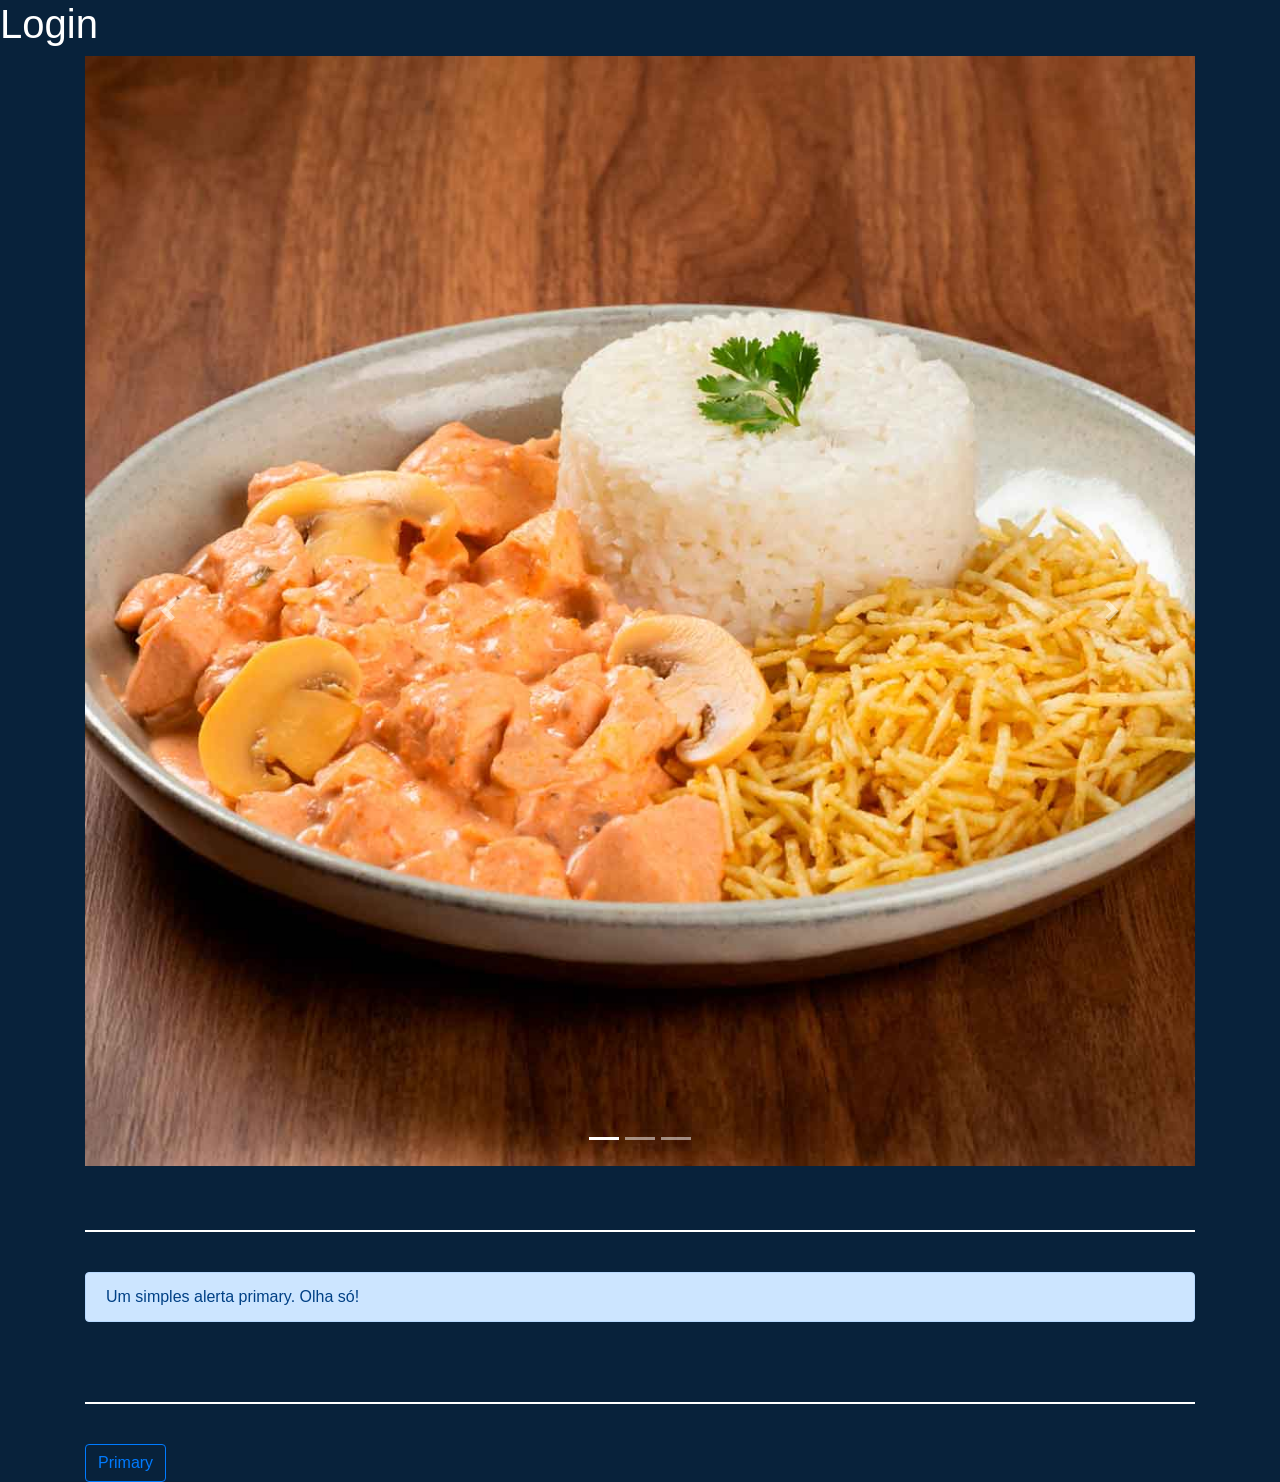
<file: login/index.html>
<!DOCTYPE html>
<html lang="pt-br">
  <head>
    <meta charset="UTF-8" />
    <meta name="viewport" content="width=device-width, initial-scale=1.0" />
    <title>não era brincadeira</title>
    <link
      rel="stylesheet"
      href="https://stackpath.bootstrapcdn.com/bootstrap/4.1.3/css/bootstrap.min.css"
      integrity="sha384-MCw98/SFnGE8fJT3GXwEOngsV7Zt27NXFoaoApmYm81iuXoPkFOJwJ8ERdknLPMO"
      crossorigin="anonymous"
    />
    <link rel="stylesheet" href="css/style.css" />
  </head>

  <body>
    <h1>Login</h1>
    <div class="container">
      <div
        id="carouselExampleIndicators"
        class="carousel slide"
        data-ride="carousel"
      >
        <ol class="carousel-indicators">
          <li
            data-target="#carouselExampleIndicators"
            data-slide-to="0"
            class="active"
          ></li>
          <li data-target="#carouselExampleIndicators" data-slide-to="1"></li>
          <li data-target="#carouselExampleIndicators" data-slide-to="2"></li>
        </ol>
        <div class="carousel-inner">
          <div class="carousel-item active">
            <img
              class="d-block w-100"
              src="image/strogonoff.jpg"
              alt="Primeiro Slide"
            />
          </div>
          <div class="carousel-item">
            <img
              class="d-block w-100"
              src="image/coca.jpg"
              alt="Segundo Slide"
            />
          </div>
          <div class="carousel-item">
            <img
              class="d-block w-100"
              src="image/radiancia.jpg"
              alt="Terceiro Slide"
            />
          </div>
        </div>
        <a
          class="carousel-control-prev"
          href="#carouselExampleIndicators"
          role="button"
          data-slide="prev"
        >
          <span class="carousel-control-prev-icon" aria-hidden="true"></span>
          <span class="sr-only">Anterior</span>
        </a>
        <a
          class="carousel-control-next"
          href="#carouselExampleIndicators"
          role="button"
          data-slide="next"
        >
          <span class="carousel-control-next-icon" aria-hidden="true"></span>
          <span class="sr-only">Próximo</span>
        </a>
      </div>

      <br /><br />
      <hr />
      <br />

      <div class="alert alert-primary" role="alert">
        Um simples alerta primary. Olha só!
      </div>

      <br />
      <br />
      <hr />
      <br />

      <button type="button" class="btn btn-outline-primary">Primary</button>

      <script
        src="https://code.jquery.com/jquery-3.3.1.slim.min.js"
        integrity="sha384-q8i/X+965DzO0rT7abK41JStQIAqVgRVzpbzo5smXKp4YfRvH+8abtTE1Pi6jizo"
        crossorigin="anonymous"
      ></script>
      <script
        src="https://cdnjs.cloudflare.com/ajax/libs/popper.js/1.14.3/umd/popper.min.js"
        integrity="sha384-ZMP7rVo3mIykV+2+9J3UJ46jBk0WLaUAdn689aCwoqbBJiSnjAK/l8WvCWPIPm49"
        crossorigin="anonymous"
      ></script>
      <script
        src="https://stackpath.bootstrapcdn.com/bootstrap/4.1.3/js/bootstrap.min.js"
        integrity="sha384-ChfqqxuZUCnJSK3+MXmPNIyE6ZbWh2IMqE241rYiqJxyMiZ6OW/JmZQ5stwEULTy"
        crossorigin="anonymous"
      ></script>
    </div>
  </body>
</html>
</file>
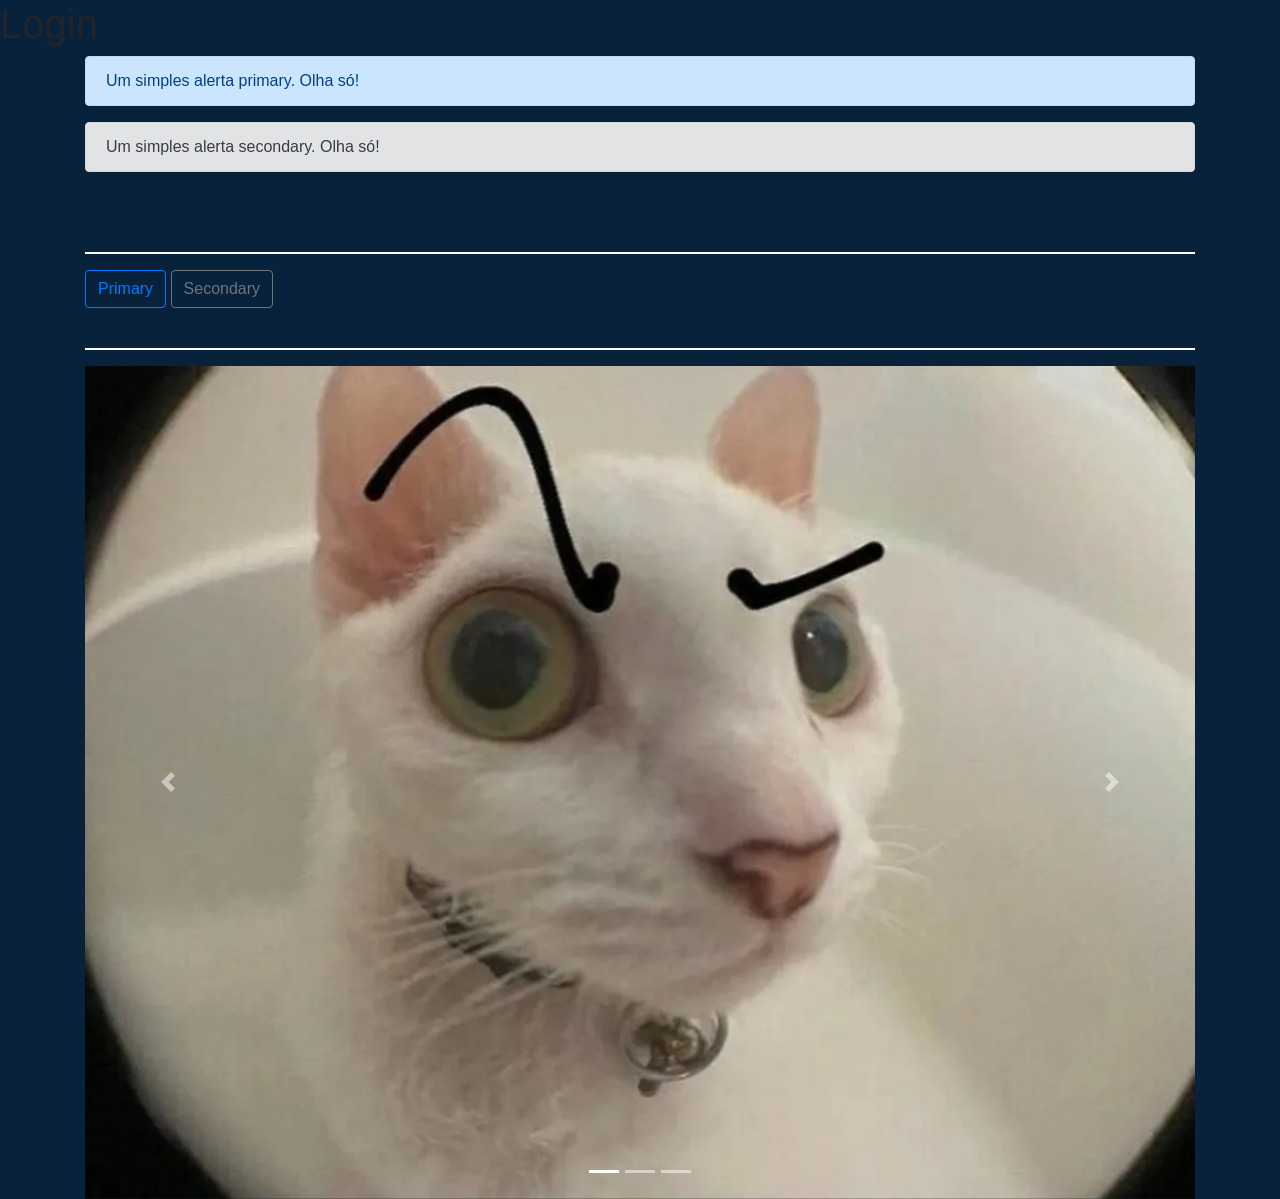
<file: carlos_peretiatko/projeto_Saep/login/index.html>
<!DOCTYPE html>
<html lang="pt-br">

<head>
    <meta charset="UTF-8">
    <meta name="viewport" content="width=device-width, initial-scale=1.0">
    <title>Login</title>
    <link rel="stylesheet" href="https://stackpath.bootstrapcdn.com/bootstrap/4.1.3/css/bootstrap.min.css"
        integrity="sha384-MCw98/SFnGE8fJT3GXwEOngsV7Zt27NXFoaoApmYm81iuXoPkFOJwJ8ERdknLPMO" crossorigin="anonymous">
    <link rel="stylesheet" href="css/style.css">
</head>

<body>
    <h1>Login</h1>

    <div class="container">

        <div class="alert alert-primary" role="alert">
            Um simples alerta primary. Olha só!
        </div>
        <div class="alert alert-secondary" role="alert">
            Um simples alerta secondary. Olha só!
        </div>

        <br><br>

        <hr>

        <button type="button" class="btn btn-outline-primary">Primary</button>
        <button type="button" class="btn btn-outline-secondary">Secondary</button>


        <br><br>

        <hr>

        <div id="carouselExampleIndicators" class="carousel slide" data-ride="carousel">
            <ol class="carousel-indicators">
                <li data-target="#carouselExampleIndicators" data-slide-to="0" class="active"></li>
                <li data-target="#carouselExampleIndicators" data-slide-to="1"></li>
                <li data-target="#carouselExampleIndicators" data-slide-to="2"></li>
            </ol>
            <div class="carousel-inner">
                <div class="carousel-item active">
                    <img class="d-block w-100" src="imagem/_image.webp"
                        alt="Primeiro Slide">
                </div>
                <div class="carousel-item">
                    <img class="d-block w-100" src="imagem/images.jfif"
                        alt="Segundo Slide">
                </div>
                <div class="carousel-item">
                    <img class="d-block w-100" src="imagem/Hornet_banner_wide-1.webp"
                        alt="Terceiro Slide">
                </div>
            </div>
            <a class="carousel-control-prev" href="#carouselExampleIndicators" role="button" data-slide="prev">
                <span class="carousel-control-prev-icon" aria-hidden="true"></span>
                <span class="sr-only">Anterior</span>
            </a>
            <a class="carousel-control-next" href="#carouselExampleIndicators" role="button" data-slide="next">
                <span class="carousel-control-next-icon" aria-hidden="true"></span>
                <span class="sr-only">Próximo</span>
            </a>
        </div>

    </div>

    <script src="https://code.jquery.com/jquery-3.3.1.slim.min.js"
        integrity="sha384-q8i/X+965DzO0rT7abK41JStQIAqVgRVzpbzo5smXKp4YfRvH+8abtTE1Pi6jizo"
        crossorigin="anonymous"></script>
    <script src="https://cdnjs.cloudflare.com/ajax/libs/popper.js/1.14.3/umd/popper.min.js"
        integrity="sha384-ZMP7rVo3mIykV+2+9J3UJ46jBk0WLaUAdn689aCwoqbBJiSnjAK/l8WvCWPIPm49"
        crossorigin="anonymous"></script>
    <script src="https://stackpath.bootstrapcdn.com/bootstrap/4.1.3/js/bootstrap.min.js"
        integrity="sha384-ChfqqxuZUCnJSK3+MXmPNIyE6ZbWh2IMqE241rYiqJxyMiZ6OW/JmZQ5stwEULTy"
        crossorigin="anonymous"></script>
</body>

</html>
</file>
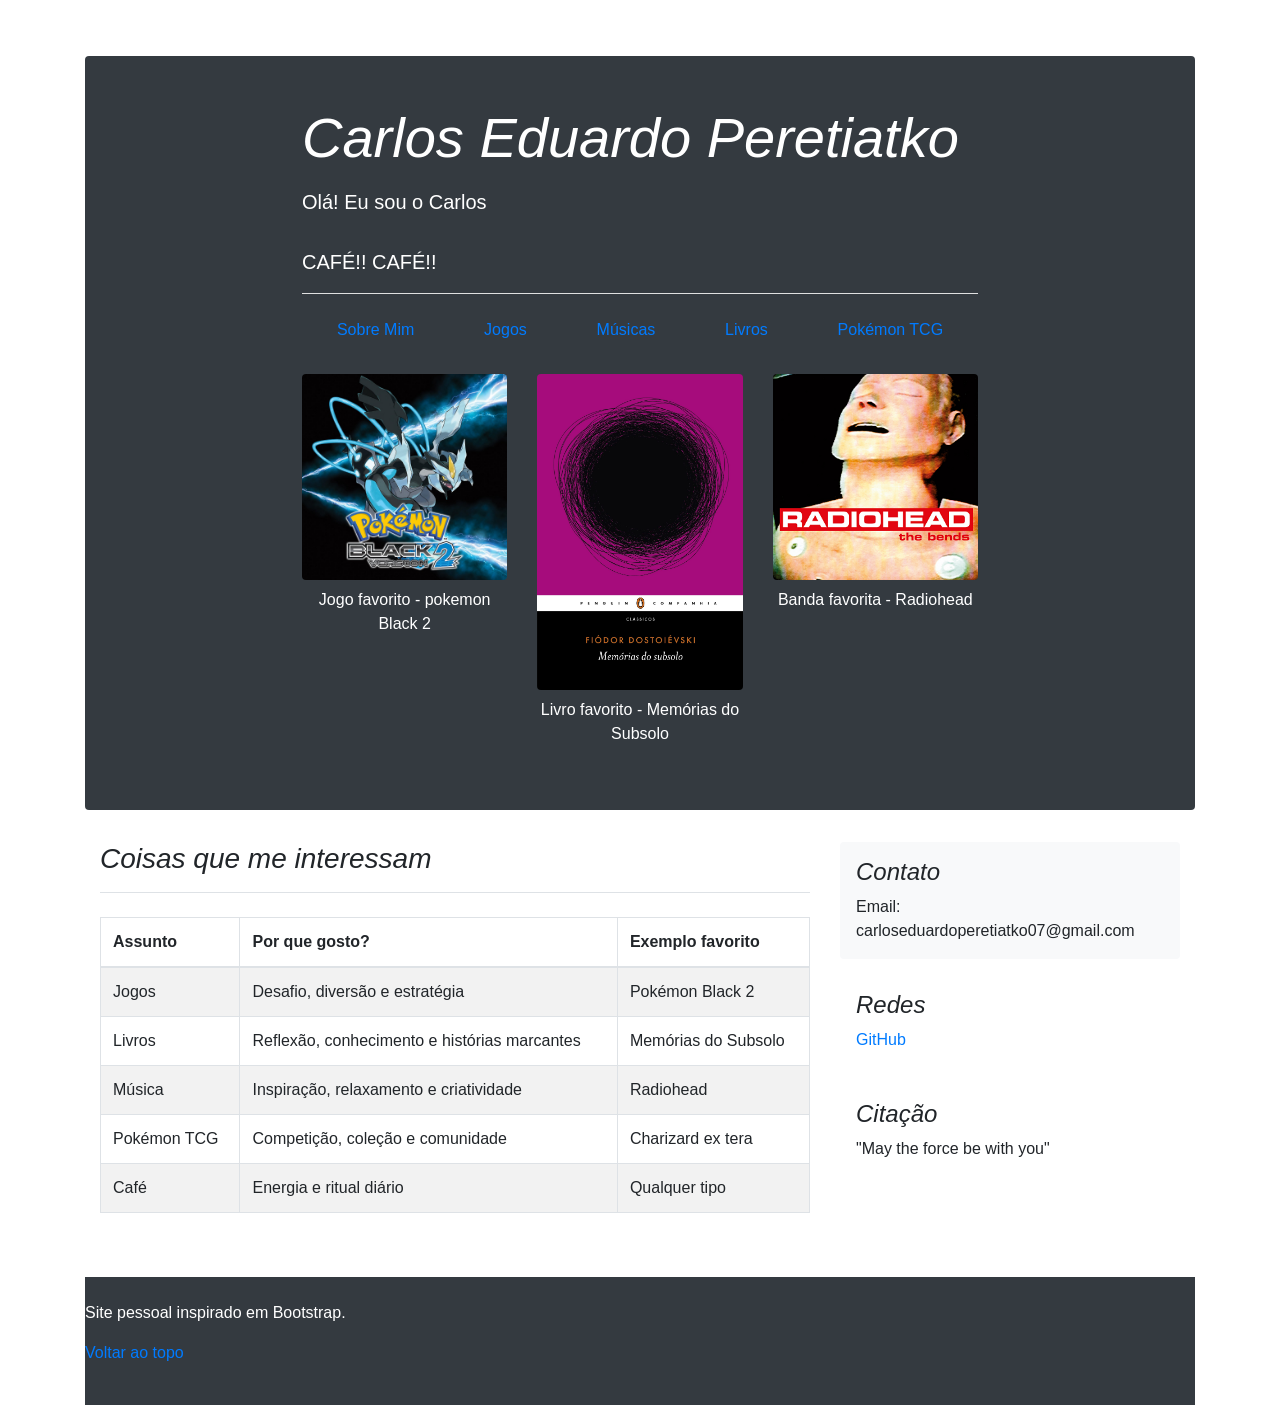
<file: carlos_peretiatko/projeto_Saep/me/index.html>
<!doctype html>
<html lang="en">
<head>
  <meta charset="utf-8">
  <meta name="viewport" content="width=device-width, initial-scale=1, shrink-to-fit=no">
  <title>Carlos Eduardo • Sobre Mim</title>
  <link rel="stylesheet" href="https://stackpath.bootstrapcdn.com/bootstrap/4.1.3/css/bootstrap.min.css">
  <link href="https://fonts.googleapis.com/css?family=Playfair+Display:700,900" rel="stylesheet">
  <link href="CSS/me.css" rel="stylesheet">
</head>
<body>
  <div class="container perfil-container">
    <header class="blog-header py-3 shadow-sm rounded mb-4 bg-white">
      <div class="row flex-nowrap justify-content-center align-items-center align-middle">
        
      </div>
    </header>
    <div class="jumbotron p-3 p-md-5 text-white rounded bg-dark destaque-jumbotron">
      <div class="col-md-8 px-0 mx-auto">
        <h1 class="display-4 font-italic mb-3">Carlos Eduardo Peretiatko</h1>
        <p class="lead my-3"> Olá! Eu sou o Carlos<br><br>
        <span class="sobre-mim">CAFÉ!! CAFÉ!!</span></p>
        <hr class="bg-light">
        <nav class="nav nav-pills nav-fill mb-4">
          <a class="nav-item nav-link" href="index.html">Sobre Mim</a>
          <a class="nav-item nav-link" href="jogos.html">Jogos</a>
          <a class="nav-item nav-link" href="musicas.html">Músicas</a>
          <a class="nav-item nav-link" href="livros.html">Livros</a>
          <a class="nav-item nav-link" href="tcg.html">Pokémon TCG</a>
        </nav>
        <div class="row galeria-top">
          <div class="col-md-4 text-center galeria-item">
            <img src="imagem/pokemon-black-2---button-1558054992410.jpg" class="img-fluid rounded mb-2 shadow" alt="Seu jogo favorito">
            <p class="text-white">Jogo favorito - pokemon Black 2</p>
          </div>
          <div class="col-md-4 text-center galeria-item">
            <img src="imagem/81b1DD3RZ-L.jpg" class="img-fluid rounded mb-2 shadow" alt="Seu livro favorito">
            <p class="text-white">Livro favorito - Memórias do Subsolo</p>
          </div>
          <div class="col-md-4 text-center galeria-item">
            <img src="imagem/Radioheadthebends.png" class="img-fluid rounded mb-2 shadow" alt="Sua banda favorita">
            <p class="text-white">Banda favorita - Radiohead</p>
          </div>
        </div>
      </div>
    </div>
    <main role="main" class="container mt-4">
      <div class="row">
        <div class="col-md-8 blog-main blog-main-personalizado">
          <h3 class="pb-3 mb-4 font-italic border-bottom titulo-sessao">Coisas que me interessam</h3>
          <div class="blog-post blog-post-personalizado">
            <h2 class="blog-post-title"></h2>
            <table class="table table-bordered table-striped">
              <thead>
                <tr>
                  <th>Assunto</th>
                  <th>Por que gosto?</th>
                  <th>Exemplo favorito</th>
                </tr>
              </thead>
              <tbody>
                <tr>
                  <td>Jogos</td>
                  <td>Desafio, diversão e estratégia</td>
                  <td>Pokémon Black 2</td>
                </tr>
                <tr>
                  <td>Livros</td>
                  <td>Reflexão, conhecimento e histórias marcantes</td>
                  <td>Memórias do Subsolo</td>
                </tr>
                <tr>
                  <td>Música</td>
                  <td>Inspiração, relaxamento e criatividade</td>
                  <td>Radiohead</td>
                </tr>
                <tr>
                  <td>Pokémon TCG</td>
                  <td>Competição, coleção e comunidade</td>
                  <td>Charizard ex tera</td>
                </tr>
                <tr>
                  <td>Café</td>
                  <td>Energia e ritual diário</td>
                  <td>Qualquer tipo</td>
                </tr>
              </tbody>
            </table>
          </div>
        </div>
        <aside class="col-md-4 blog-sidebar sidebar-personalizado">
          <div class="p-3 mb-3 bg-light rounded shadow-sm">
            <h4 class="font-italic">Contato</h4>
            <p class="mb-0">Email: carloseduardoperetiatko07@gmail.com</p>
          </div>
          <div class="p-3 shadow-sm mt-3">
            <h4 class="font-italic">Redes</h4>
            <ul class="list-unstyled mb-0">
              <li><a href="https://github.com/carlos-peretiatko">GitHub</a></li>
            </ul>
          </div>
          <div class="p-3 shadow-sm mt-3">
            <h4 class="font-italic">Citação</h4>
            <blockquote>"May the force be with you"</blockquote>
          </div>
        </aside>
      </div>
    </main>
    <footer class="blog-footer bg-dark text-white mt-5 py-4">
      <p>Site pessoal inspirado em Bootstrap.</p>
      <p><a href="#">Voltar ao topo</a></p>
    </footer>
  </div>
</body>
</html>
</file>
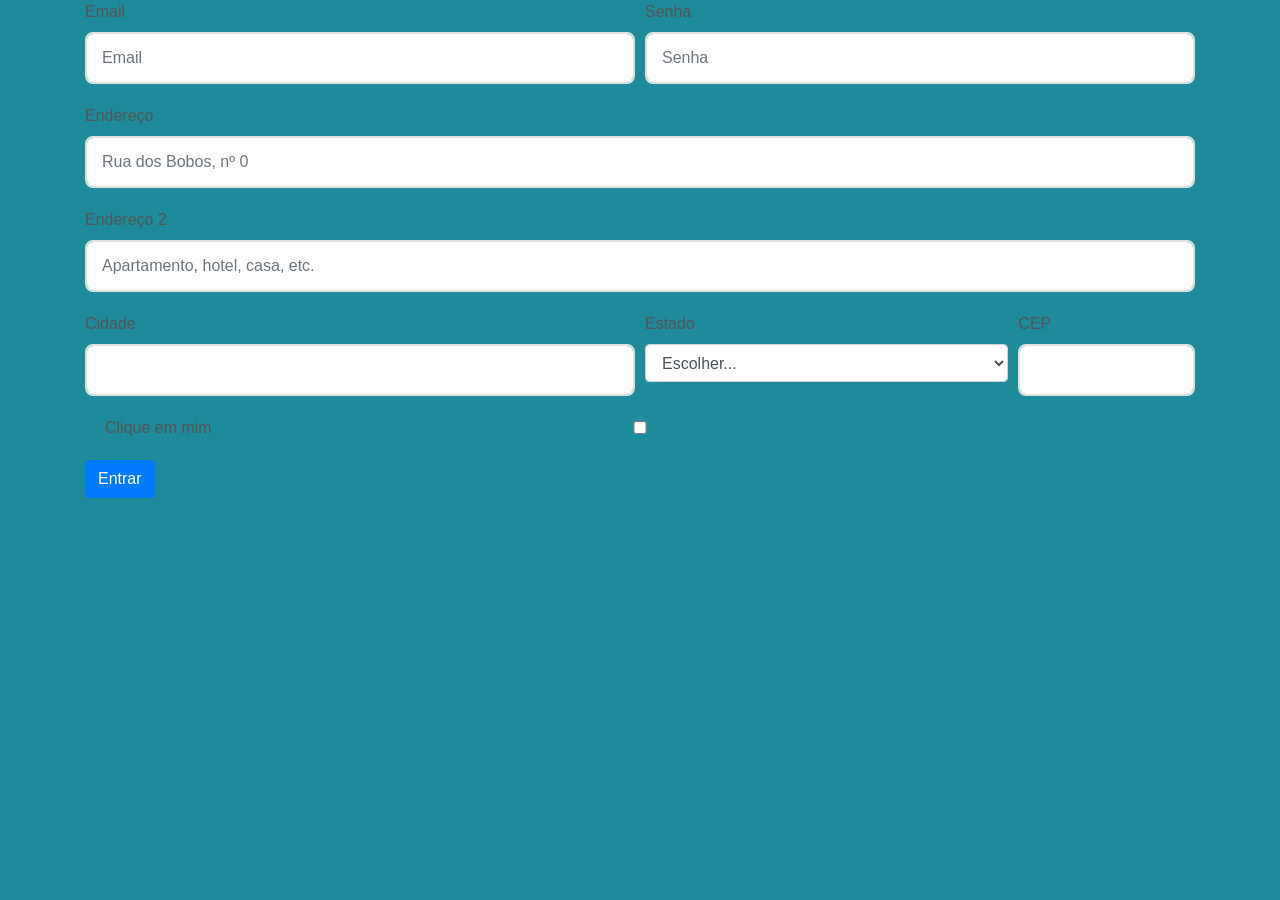
<file: formulario.html>
<!doctype html>
<html lang="en">
<head>
    <meta charset="UTF-8">
    <meta name="viewport"
          content="width=device-width, user-scalable=no, initial-scale=1.0, maximum-scale=1.0, minimum-scale=1.0">
    <meta http-equiv="X-UA-Compatible" content="ie=edge">
    <title>Document</title>
    <link rel="stylesheet" href="https://stackpath.bootstrapcdn.com/bootstrap/4.1.3/css/bootstrap.min.css" integrity="sha384-MCw98/SFnGE8fJT3GXwEOngsV7Zt27NXFoaoApmYm81iuXoPkFOJwJ8ERdknLPMO" crossorigin="anonymous">
    <link rel="stylesheet" href="css/style.css">
</head>
<body>
<div class ="container">
    <form>
        <div class="form-row">
            <div class="form-group col-md-6">
                <label for="inputEmail4">Email</label>
                <input type="email" class="form-control" id="inputEmail4" placeholder="Email">
            </div>
            <div class="form-group col-md-6">
                <label for="inputPassword4">Senha</label>
                <input type="password" class="form-control" id="inputPassword4" placeholder="Senha">
            </div>
        </div>
        <div class="form-group">
            <label for="inputAddress">Endereço</label>
            <input type="text" class="form-control" id="inputAddress" placeholder="Rua dos Bobos, nº 0">
        </div>
        <div class="form-group">
            <label for="inputAddress2">Endereço 2</label>
            <input type="text" class="form-control" id="inputAddress2" placeholder="Apartamento, hotel, casa, etc.">
        </div>
        <div class="form-row">
            <div class="form-group col-md-6">
                <label for="inputCity">Cidade</label>
                <input type="text" class="form-control" id="inputCity">
            </div>
            <div class="form-group col-md-4">
                <label for="inputEstado">Estado</label>
                <select id="inputEstado" class="form-control">
                    <option selected>Escolher...</option>
                    <option>...</option>
                </select>
            </div>
            <div class="form-group col-md-2">
                <label for="inputCEP">CEP</label>
                <input type="text" class="form-control" id="inputCEP">
            </div>
        </div>
        <div class="form-group">
            <div class="form-check">
                <input class="form-check-input" type="checkbox" id="gridCheck">
                <label class="form-check-label" for="gridCheck">
                    Clique em mim
                </label>
            </div>
        </div>
        <button type="submit" class="btn btn-primary">Entrar</button>
    </form>


</div>
<script src="https://code.jquery.com/jquery-3.3.1.slim.min.js" integrity="sha384-q8i/X+965DzO0rT7abK41JStQIAqVgRVzpbzo5smXKp4YfRvH+8abtTE1Pi6jizo" crossorigin="anonymous"></script>
<script src="https://cdnjs.cloudflare.com/ajax/libs/popper.js/1.14.3/umd/popper.min.js" integrity="sha384-ZMP7rVo3mIykV+2+9J3UJ46jBk0WLaUAdn689aCwoqbBJiSnjAK/l8WvCWPIPm49" crossorigin="anonymous"></script>
<script src="https://stackpath.bootstrapcdn.com/bootstrap/4.1.3/js/bootstrap.min.js" integrity="sha384-ChfqqxuZUCnJSK3+MXmPNIyE6ZbWh2IMqE241rYiqJxyMiZ6OW/JmZQ5stwEULTy" crossorigin="anonymous"></script>
</body>
</html>
</file>
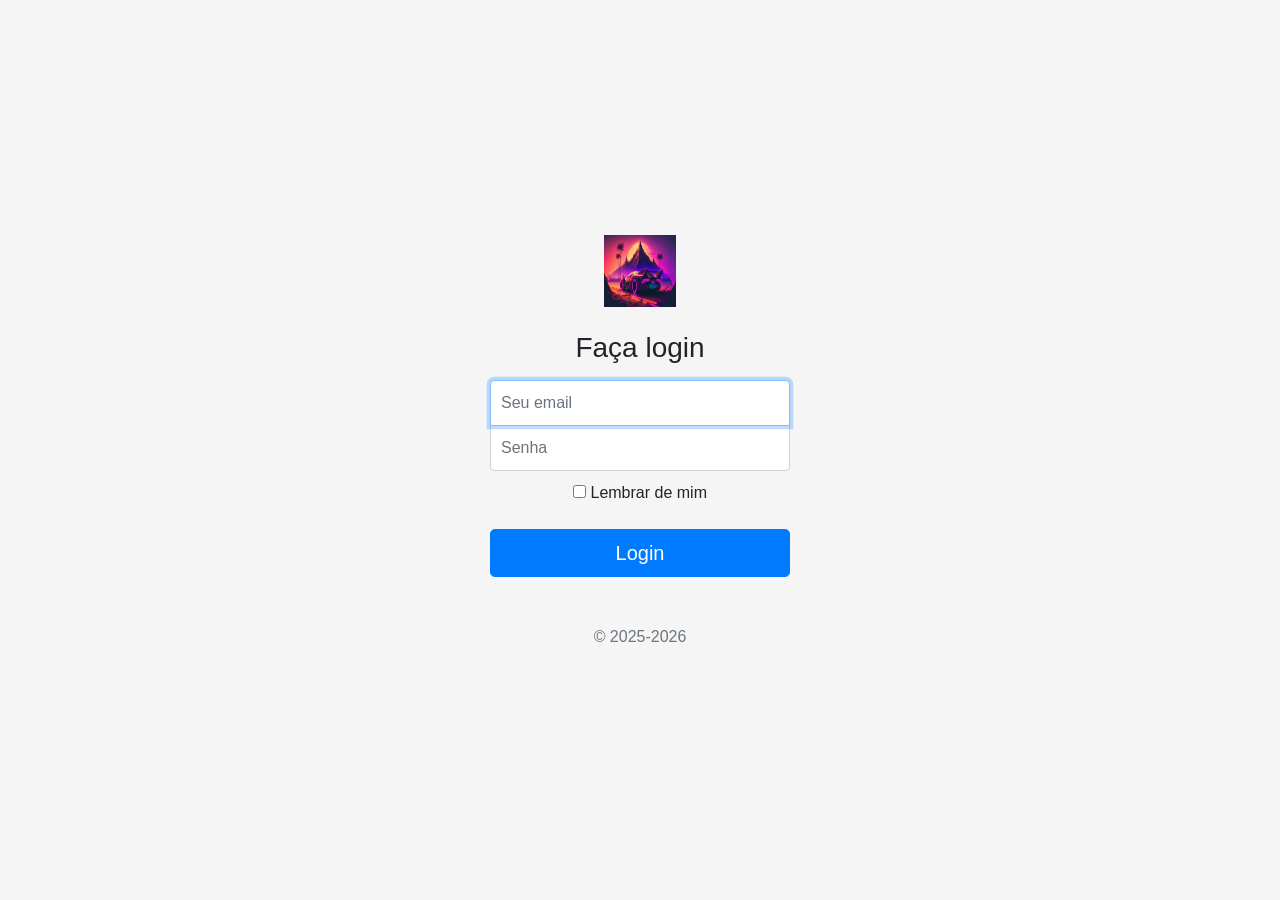
<file: login.html>
<!doctype html>
<html lang="pt-br">
<head>
    <meta charset="utf-8">
    <meta name="viewport" content="width=device-width, initial-scale=1, shrink-to-fit=no">
    <meta name="description" content="">
    <meta name="author" content="">
    <link rel="icon" href="../../../../favicon.ico">

    <title>Template de login, usando Bootstrap.</title>

    <!-- Principal CSS do Bootstrap -->
    <link rel="stylesheet" href="https://stackpath.bootstrapcdn.com/bootstrap/4.1.3/css/bootstrap.min.css" integrity="sha384-MCw98/SFnGE8fJT3GXwEOngsV7Zt27NXFoaoApmYm81iuXoPkFOJwJ8ERdknLPMO" crossorigin="anonymous">

    <!-- Estilos customizados para esse template -->
    <link href="css/signin.css" rel="stylesheet">
</head>

<body class="text-center">
<div class ="container">
<form class="form-signin">
    <img class="mb-4" src="image/wp12459723.jpg" alt="" width="72" height="72">
    <h1 class="h3 mb-3 font-weight-normal">Faça login</h1>
    <label for="inputEmail" class="sr-only">Endereço de email</label>
    <input type="email" id="inputEmail" class="form-control" placeholder="Seu email" required autofocus>
    <label for="inputPassword" class="sr-only">Senha</label>
    <input type="password" id="inputPassword" class="form-control" placeholder="Senha" required>
    <div class="checkbox mb-3">
        <label>
            <input type="checkbox" value="remember-me"> Lembrar de mim
        </label>
    </div>
    <button class="btn btn-lg btn-primary btn-block" type="submit">Login</button>
    <p class="mt-5 mb-3 text-muted">&copy; 2025-2026</p>
</form>
</div>
</body>
</html>
</file>
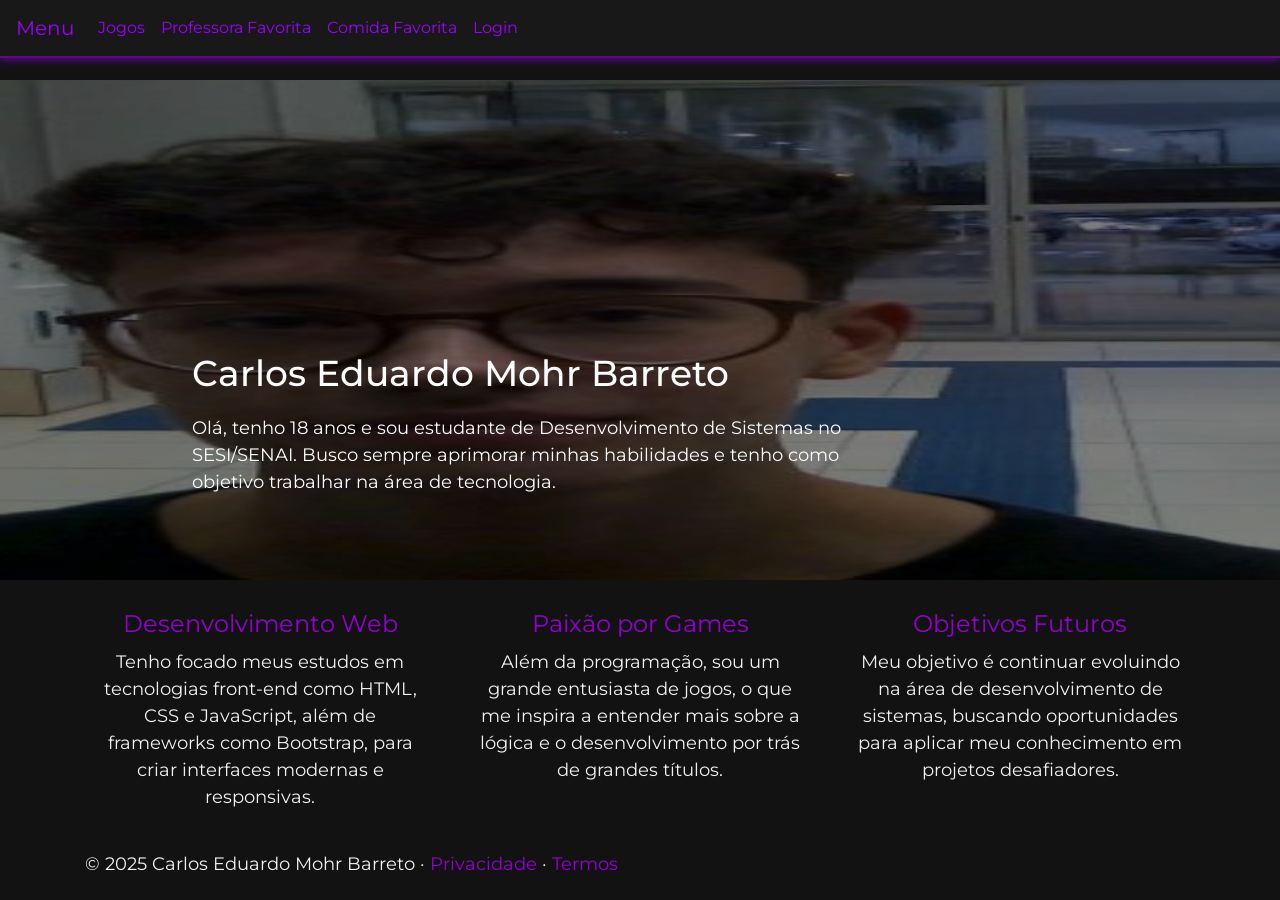
<file: Login/carlin.html>
<!doctype html>
<html lang="pt-br">

<head>
  <meta charset="utf-8">
  <meta name="viewport" content="width=device-width, initial-scale=1, shrink-to-fit=no">
  <meta name="description" content="">
  <meta name="author" content="">
  <link rel="icon" href="../../../../favicon.ico">

  <title>Carlos Eduardo Mohr Barreto - Portfólio</title>

  <link href="https://stackpath.bootstrapcdn.com/bootstrap/4.5.2/css/bootstrap.min.css" rel="stylesheet">

  <link href="CSS/carousel.css" rel="stylesheet">
  <link href="https://fonts.googleapis.com/css2?family=Montserrat&display=swap" rel="stylesheet">

</head>

<body>
  <header>
    <nav class="navbar navbar-expand-md navbar-dark fixed-top bg-dark">
      <a class="navbar-brand" href="carlin.html" style="color: #9400D3;">Menu</a>
      <div class="collapse navbar-collapse" id="navbarCollapse">
        <ul class="navbar-nav mr-auto">
          <li class="nav-item">
            <a class="nav-link" href="jogos.html">Jogos</a>
          </li>
          <li class="nav-item">
            <a class="nav-link" href="proFav.html">Professora Favorita</a>
          </li>
          <li class="nav-item">
            <a class="nav-link" href="comidasFav.html">Comida Favorita</a>
          </li>
          <li class="nav-item">
            <a class="nav-link" href="login.html">Login</a>
          </li>
        </ul>
      </div>
    </nav>
  </header>

  <main role="main">

    <div id="myCarousel" class="carousel slide" data-ride="carousel">
      <div class="carousel-inner">
        <div class="carousel-item active">
          <img class="top-img" src="image/eumesmo.jpg" alt="First slide">
          <div class="container">
            <div class="carousel-caption text-left">
              <h1>Carlos Eduardo Mohr Barreto</h1>
              <p>Olá, tenho 18 anos e sou estudante de Desenvolvimento de Sistemas no SESI/SENAI. Busco sempre aprimorar
                minhas habilidades e tenho como objetivo trabalhar na área de tecnologia.</p>
            </div>
          </div>
        </div>
      </div>
    </div>

    <div class="container marketing">

      <div class="row">
        <div class="col-lg-4">
          <p><p></p></p>
          <h2>Desenvolvimento Web</h2>
          <p>Tenho focado meus estudos em tecnologias front-end como HTML, CSS e JavaScript, além de frameworks como
            Bootstrap, para criar interfaces modernas e responsivas.</p>
        </div>
        <div class="col-lg-4">
          <p><p></p></p>
          <h2>Paixão por Games</h2>
          <p>Além da programação, sou um grande entusiasta de jogos, o que me inspira a entender mais sobre a lógica e o
            desenvolvimento por trás de grandes títulos.</p>
        </div>
        <div class="col-lg-4">
          <p><p></p></p>
          <h2>Objetivos Futuros</h2>
          <p>Meu objetivo é continuar evoluindo na área de desenvolvimento de sistemas, buscando oportunidades para
            aplicar meu conhecimento em projetos desafiadores.</p>
        </div>
      </div>
    </div>
    <footer class="container">
      <p>&copy; 2025 Carlos Eduardo Mohr Barreto &middot; <a href="#" style="color: #9400D3;">Privacidade</a> &middot;
        <a href="#" style="color: #9400D3;">Termos</a></p>
    </footer>
  </main>

  <script src="Js/holder.min.js"></script>
  <script src="https://code.jquery.com/jquery-3.5.1.slim.min.js"></script>
  <script src="https://cdn.jsdelivr.net/npm/bootstrap@4.5.2/dist/js/bootstrap.bundle.min.js"></script>
</body>

</html>
</file>
<file: login/css/style.css>
body{
    background-color: #08223b;
    color: white;
}

hr{
    border: 1px solid white;
}

form{
    background-color: rgb(118, 205, 255);
    padding: 20px;
    border-radius: 10px;
    box-shadow: 0 0 10px rgba(0,0,0,0.1);
    max-width: 1000px;
    margin: auto;
}
</file>
<file: carlos_peretiatko/projeto_Saep/login/css/style.css>
body{
    background-color: #08223B;
}
hr{
    border: 1px solid white;
}
form{
    background-color: chocolate;
    padding: 20px;
    border-radius: 10px;
    box-shadow: 0 0 10px rgba(0,0,0, 0.1);
    max-width: 800px;
    margin: auto;
    color: white;
}
</file>
<file: carlos_peretiatko/projeto_Saep/me/CSS/me.css>
body {
  body {

    background: linear-gradient(120deg, #f7f7fa 0%, #e3e6f3 100%);
    background: #f7f7fa;

    font-family: 'Playfair Display', Arial, sans-serif;
    font-family: 'Playfair Display', Arial, sans-serif;

  }

.perfil-container {
  .perfil-container {

    max-width: 1100px;
    max-width: 1100px;

    margin: 0 auto;
    margin: 0 auto;

  }
}

.destaque-jumbotron {
  .destaque-jumbotron {

    background: linear-gradient(120deg, #3a6186 0%, #89253e 100%);
    background: linear-gradient(120deg, #3a6186 0%, #89253e 100%);

    box-shadow: 0 4px 24px rgba(0, 0, 0, 0.12);
    box-shadow: 0 4px 24px rgba(0, 0, 0, 0.12);

    border-radius: 24px;
  }

}

.sobre-mim {

  .sobre-mim {
    font-size: 1.2em;

    font-size: 1.2em;
    color: #ffe082;

      margin: 0 0.2rem;
      color: #343a40;
      background: #e9ecef;
    }

    .nav-pills .nav-link.active,
    .nav-pills .nav-link:hover {
      background: #343a40;
      color: #fff;
    }

    blockquote {
      font-style: italic;
      color: #343a40;
      border-left: 3px solid #e9ecef;
      padding-left: 1em;
      margin: 1em 0;
    }

    @media (max-width: 768px) {
      .perfil-container {
        padding: 0 0.5rem;
      }

      .blog-main-personalizado {
        padding: 1rem 0.5rem;
      }
    }
  }
}
</file>
<file: css/style.css>
body {
    font-family: 'Arial', sans-serif;
    background-color: #1d8b9a;
    margin: 0;
    padding: 0;
    min-height: 100vh;
}

.login-container {
    display: flex;
    justify-content: center;
    align-items: center;
    min-height: 100vh;
    padding: 20px;
}

.login-form {
    background: white;
    padding: 40px;
    border-radius: 15px;
    box-shadow: 0 15px 35px rgba(0, 0, 0, 0.1);
    width: 100%;
    max-width: 400px;
    text-align: center;
}

.login-form h2 {
    color: #333;
    margin-bottom: 30px;
    font-size: 28px;
    font-weight: 300;
}

.form-group {
    margin-bottom: 20px;
    text-align: left;
}

.form-group label {
    display: block;
    margin-bottom: 8px;
    color: #555;
    font-weight: 500;
}

.form-group input {
    width: 100%;
    padding: 12px 15px;
    border: 2px solid #e1e1e1;
    border-radius: 8px;
    font-size: 16px;
    transition: border-color 0.3s ease;
    box-sizing: border-box;
}

.form-group input:focus {
    outline: none;
    border-color: #667eea;
    box-shadow: 0 0 0 3px rgba(102, 126, 234, 0.1);
}

.btn-login {
    width: 100%;
    padding: 12px;
    background: linear-gradient(135deg, #667eea 0%, #764ba2 100%);
    color: white;
    border: none;
    border-radius: 8px;
    font-size: 16px;
    font-weight: 600;
    cursor: pointer;
    transition: transform 0.2s ease;
    margin-top: 10px;
}

.btn-login:hover {
    transform: translateY(-2px);
    box-shadow: 0 5px 15px rgba(102, 126, 234, 0.3);
}

.form-links {
    margin-top: 20px;
    display: flex;
    justify-content: space-between;
}

.form-links a {
    color: #667eea;
    text-decoration: none;
    font-size: 14px;
    transition: color 0.3s ease;
}

.form-links a:hover {
    color: #764ba2;
    text-decoration: underline;
}
</file>
<file: css/signin.css>
html,
body {
    height: 100%;
}

body {
    display: -ms-flexbox;
    display: flex;
    -ms-flex-align: center;
    align-items: center;
    padding-top: 40px;
    padding-bottom: 40px;
    background-color: #f5f5f5;
}

.form-signin {
    width: 100%;
    max-width: 330px;
    padding: 15px;
    margin: auto;
}
.form-signin .checkbox {
    font-weight: 400;
}
.form-signin .form-control {
    position: relative;
    box-sizing: border-box;
    height: auto;
    padding: 10px;
    font-size: 16px;
}
.form-signin .form-control:focus {
    z-index: 2;
}
.form-signin input[type="email"] {
    margin-bottom: -1px;
    border-bottom-right-radius: 0;
    border-bottom-left-radius: 0;
}
.form-signin input[type="password"] {
    margin-bottom: 10px;
    border-top-left-radius: 0;
    border-top-right-radius: 0;
}
</file>
<file: Login/CSS/carousel.css>
/* =================== BASE DO TEMA NEON =================== */
:root {
  --bg-color: #121212;
  --card-bg: #1f1f1f;
  --accent-color: #9D00FF;
  /* Neon Roxo */
  --glow-color: rgba(157, 0, 255, 0.5);
  /* Brilho Roxo */
  --text-color: #f1f1f1;
  --text-muted-color: #888;
  --radius: 12px;
  --transition: 0.3s ease;
}

body {
  padding-top: 5rem;
  margin: 0;
  background-color: var(--bg-color);
  color: var(--text-color);
  font-family: 'Montserrat', serif;
}

/* Estiliza o título principal */
h1 {
  font-size: 36px;
  margin-bottom: 20px;
}

/* Estiliza os subtítulos */
h2 {
  font-size: 24px;
  margin-top: 30px;
  margin-bottom: 10px;
}

/* Estiliza os parágrafos */
p {
  font-size: 18px;
  max-width: 700px;
}

.carousel-caption h1,
.carousel-caption p {
  color: #fff;
}

.featurette-heading {
  color: #9400D3;
  /* Roxo Neon */
}

.text-muted {
  color: #ccc !important;
}

.marketing .col-lg-4 {
  margin-bottom: 1.5rem;
  text-align: center;
}

.marketing h2 {
  font-weight: 400;
  color: #9400D3;
  /* Roxo Neon */
}

.marketing .col-lg-4 p {
  margin-right: .75rem;
  margin-left: .75rem;
}

.top-img {
  max-height: 500px;
  object-fit: cover;
}

/* =================== NAVBAR (IGUAL PARA TODOS) =================== */
.navbar {
  background-color: #181818 !important;
  border-bottom: 2px solid var(--glow-color);
  box-shadow: 0 2px 8px var(--glow-color);
}

.navbar-brand,
.nav-link {
  color: var(--accent-color) !important;
  transition: color var(--transition), text-shadow var(--transition);
}

.nav-link:hover,
.navbar-brand:hover {
  color: #ffffff !important;
  text-shadow: 0 0 5px var(--glow-color), 0 0 10px var(--glow-color);
}

/* =================== ESTILOS ESPECÍFICOS PARA carlin.html =================== */

/* Carrossel */

.top-img {
  width: 100%;
  height: 500px;
  /* cobre o topo, mas não ocupa toda a página */
  object-fit: fill;
  filter: brightness(0.5);
  /* escurece para o texto aparecer melhor */
}

.carousel-caption {
  bottom: 3rem;
  z-index: 10;
}

/* Conteúdo de Marketing (círculos) */
.marketing .col-lg-4 {
  margin-bottom: 1.5rem;
  text-align: center;
}

.marketing h2 {
  font-weight: 400;
}

.marketing .col-lg-4 p {
  margin-right: .75rem;
  margin-left: .75rem;
}

.marketing img {
  transition: transform var(--transition), box-shadow var(--transition);
}

.marketing img:hover {
  transform: scale(1.1);
  box-shadow: 0 0 20px var(--glow-color);
}


/* Featurettes */
.featurette-heading {
  font-weight: 300;
  line-height: 1;
  letter-spacing: -.05rem;
  color: var(--accent-color);
  /* Títulos com a cor neon */
}

.text-muted {
  color: var(--text-muted-color) !important;
}

.featurette-divider {
  border-top: 1px solid var(--card-bg);
}

/* Footer */
footer a {
  color: var(--accent-color);
}
</file>
